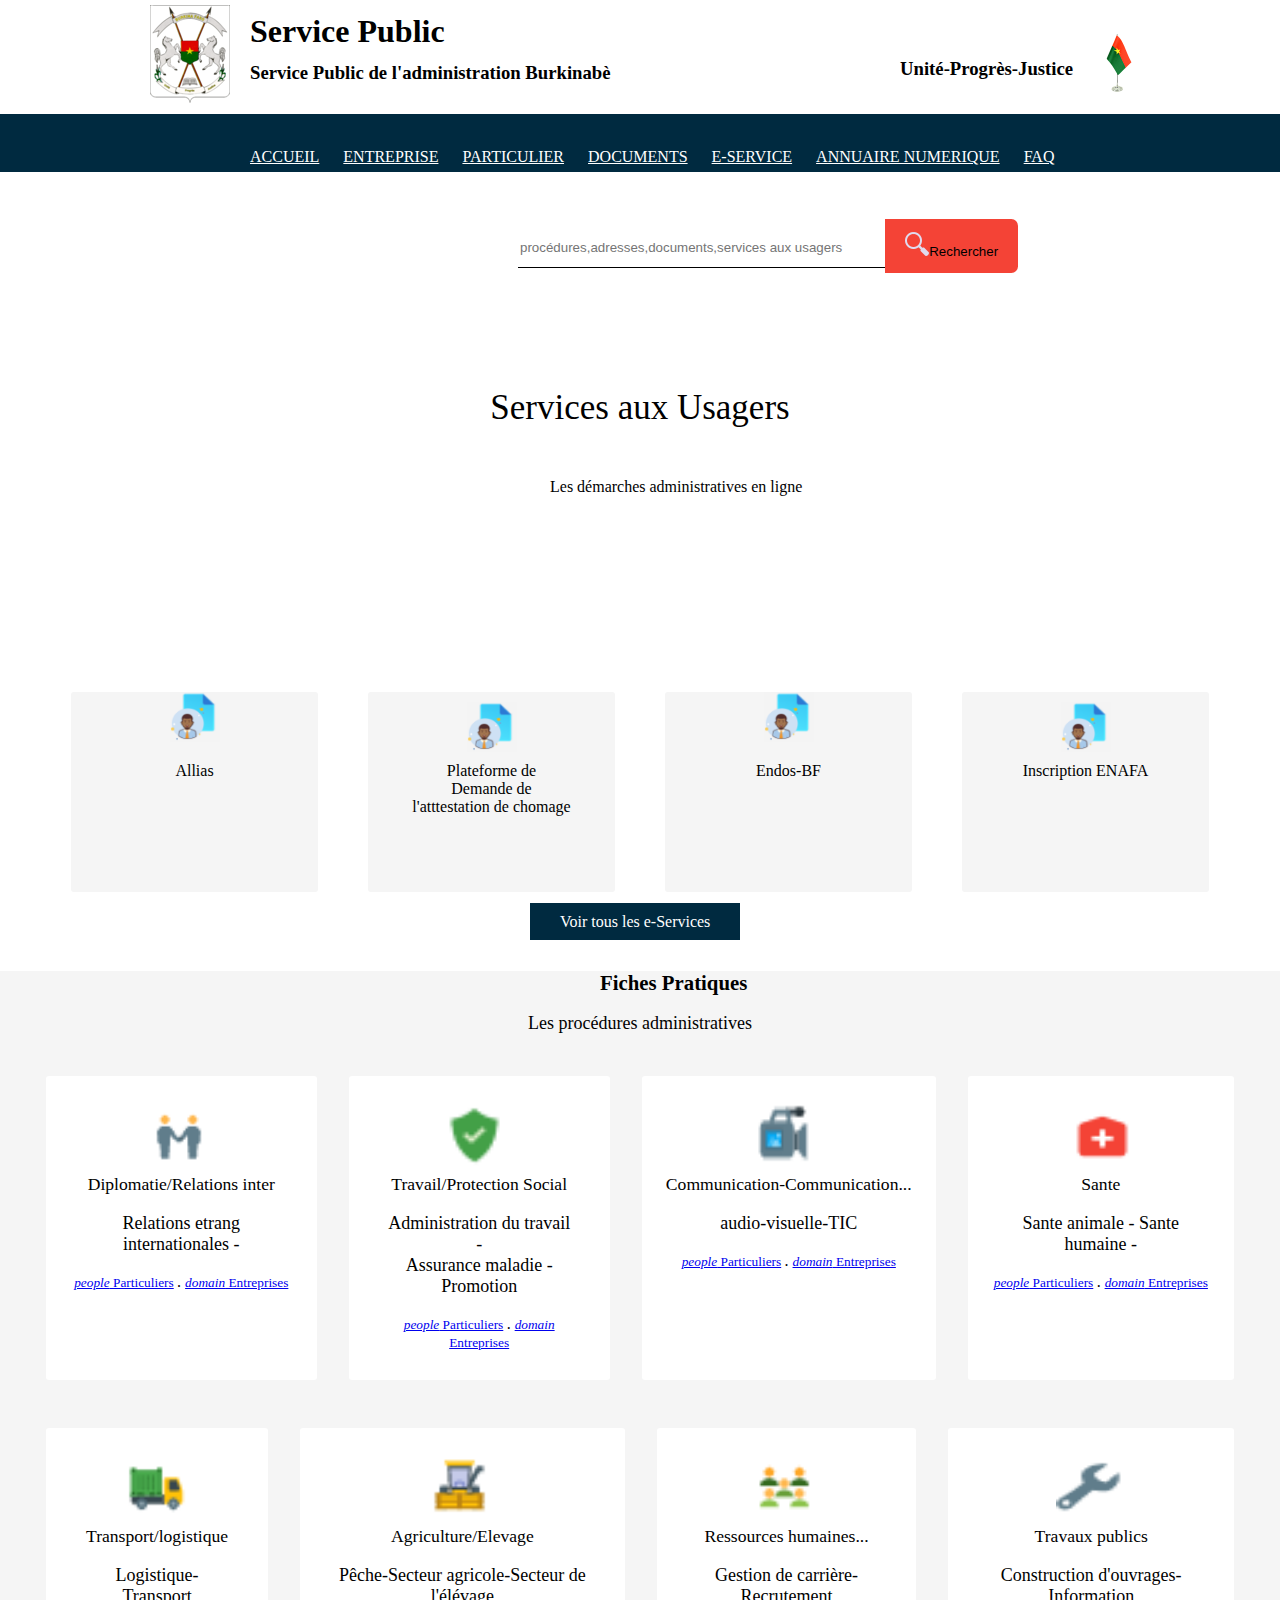
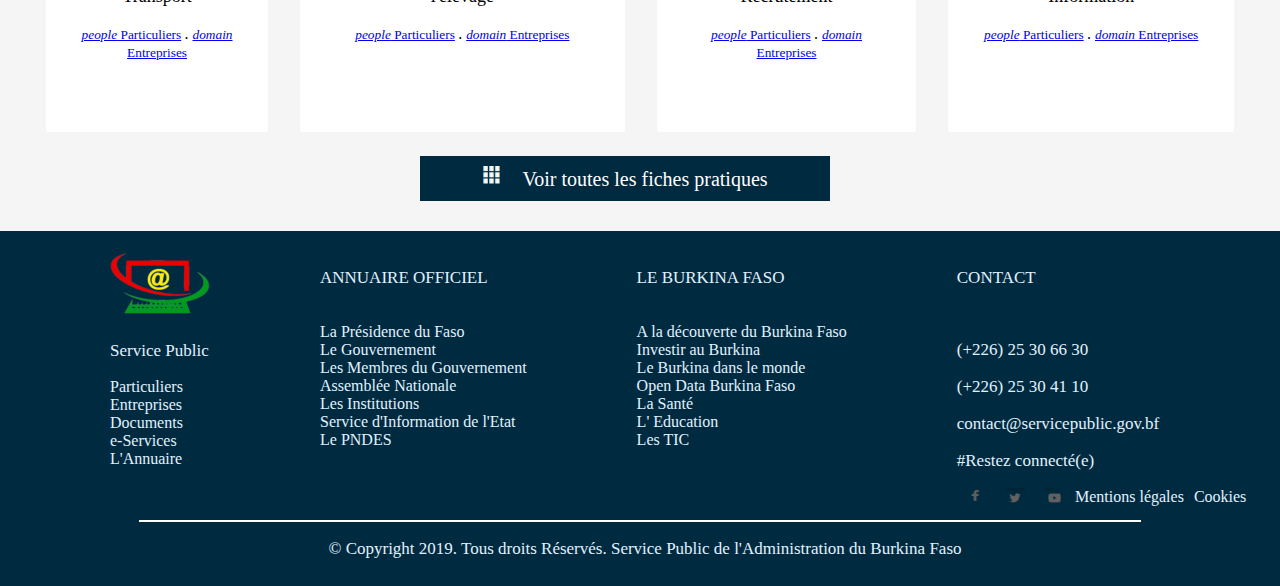
<file: index.html>
<!DOCTYPE html>
<html lang="en">
        <head>
            <meta charset="UTF-8">
            <link rel="stylesheet" href="style.css">
            <meta http-equiv="X-UA-Compatible" content="IE=edge">
            <meta name="viewport" content="width=device-width, initial-scale=1.0">
            <title> Accueil service public</title>
        </head>
        <body>
            <header>
                <div gheader>
                <div class="hautdepage">
                   <div class="img1"><img src="images/armoirie-burkina-faso (1).png" alt=""></div>
                    <div class="sp"><b><h1>Service Public</h1></B></div>
                       <div class="sp2"><h3>Service Public de l'administration Burkinabè</h3></div>
                    <div class="devise"><h3> Unité-Progrès-Justice</h3></div>
                       <div class="img2"><img src="images/drapeau.png" alt=""></div>
                </div>
                 <div class="header">
                    <nav>
                        <ul>
                            <li><a href="">ACCUEIL</a></li>
                            <li><a href="">ENTREPRISE</a></li>
                            <li><a href="">PARTICULIER</a></li>
                            <li><a href="">DOCUMENTS</a></li>
                            <li><a href="">E-SERVICE</a></li>
                            <li><a href="">ANNUAIRE NUMERIQUE</a></li>
                            <li><a href="">FAQ</a></li>
                        </ul>
                    </nav>
                </div>
                </div>
            </header>
                    <section class="search">
                     <div class="p"><p><input type="search" name="search" id="rechercher" placeholder="procédures,adresses,documents,services aux usagers"></p></div>
                   <!-- <div class="input"><input type="search" name="q" placeholder="Rechercher"></div> -->
                   <div><button class="button"><img src="images/loupe.png" alt="">Rechercher</button></div>
                    </section>
                    <section class="section1">
                        <span class="p1">Services aux Usagers </span>
                        <p class="les">Les démarches administratives en ligne</p> 
                            <div class="boxs">
                                <div class="box1"><img src="images/bonome1.png" width="50" height="50" id="img1" /><p>Allias</p></div>
                                <div class="box2"><img src="images/bonome2.png" width="50" height="50" id="img2" /><p>Plateforme de<br /> Demande de<br />l'atttestation de chomage</p></div>
                                <div class="box3"><img src="images/bonome3.png" width="50" height="50" id="img3" /><p>Endos-BF</p></div>
                                <div class="box4"><img src="images/bonome4.png" width="50" height="50" id="img4" /><p>Inscription ENAFA</p></div>
                            </div>
                        <a href="#">Voir tous les e-Services</a>
                    </section>
                    <section class="section2">
                        <span class="pf">Fiches Pratiques</span>
                        <p>Les procédures administratives</p>
                        <div class="mode2">
                        <div class="boxy1">
                   <img src="images/diplomatie.png" width="70" height="70" />
                     <div class="titres2"> Diplomatie/Relations inter</div>
                     <p>Relations etrang internationales - </p>
                     <div> <small class="right"><a href="particuliers/diplomatierelations-internationales"><i class="material-icons left tiny">people</i> Particuliers</a> </small>.
                     <small class="left"><a href="entreprises/diplomatierelations-internationales"><i class="material-icons left tiny">domain</i> Entreprises</a></small></div>
                      </div>
                      <div class="boxy1">
                   <img src="images/protection.png" width="70" height="70" />
                     <div class="titres2"> Travail/Protection Social</div>
                     <p>Administration du travail - <br />Assurance maladie - Promotion </p>
                     <div> <small class="right"><a href="particuliers/diplomatierelations-internationales"><i class="material-icons left tiny">people</i> Particuliers</a> </small>.
                     <small class="left"><a href="entreprises/diplomatierelations-internationales"><i class="material-icons left tiny">domain</i> Entreprises</a></small></div>
                      </div>
                      <div class="boxy1">
                   <img src="images/communication.png" width="70" height="70" />
                     <div class="titres2"> Communication-Communication...</div>
                     <p>audio-visuelle-TIC</p>
                     <div> <small class="right"><a href="particuliers/diplomatierelations-internationales"><i class="material-icons left tiny">people</i> Particuliers</a> </small>.
                     <small class="left"><a href="entreprises/diplomatierelations-internationales"><i class="material-icons left tiny">domain</i> Entreprises</a></small></div>
                      </div>
                      <div class="boxy1">
                   <img src="images/santé.png" width="70" height="70" />
                     <div class="titres2"> Sante</div>
                     <p>Sante animale - Sante humaine - </p>
                     <div> <small class="right"><a href="particuliers/diplomatierelations-internationales"><i class="material-icons left tiny">people</i> Particuliers</a> </small>.
                     <small class="left"><a href="entreprises/diplomatierelations-internationales"><i class="material-icons left tiny">domain</i> Entreprises</a></small></div>
                      </div>
                   </div>
                   <div class="mode2">
                        <div class="boxy1">
                   <img src="images/transport.png" width="70" height="70" />
                     <div class="titres2"> Transport/logistique</div>
                     <p>Logistique-Transport </p>
                     <div> <small class="right"><a href="particuliers/diplomatierelations-internationales"><i class="material-icons left tiny">people</i> Particuliers</a> </small>.
                     <small class="left"><a href="entreprises/diplomatierelations-internationales"><i class="material-icons left tiny">domain</i> Entreprises</a></small></div>
                      </div>
                      <div class="boxy1">
                   <img src="images/agriculture.png" width="70" height="70" />
                     <div class="titres2">Agriculture/Elevage</div>
                     <p>Pêche-Secteur agricole-Secteur de l'élévage</p>
                     <div> <small class="right"><a href="particuliers/diplomatierelations-internationales"><i class="material-icons left tiny">people</i> Particuliers</a> </small>.
                     <small class="left"><a href="entreprises/diplomatierelations-internationales"><i class="material-icons left tiny">domain</i> Entreprises</a></small></div>
                      </div>
                      <div class="boxy1">
                   <img src="images/Ressources humaines.png" width="70" height="70" />
                     <div class="titres2"> Ressources humaines...</div>
                     <p>Gestion de carrière-Recrutement</p>
                     <div> <small class="right"><a href="particuliers/diplomatierelations-internationales"><i class="material-icons left tiny">people</i> Particuliers</a> </small>.
                     <small class="left"><a href="entreprises/diplomatierelations-internationales"><i class="material-icons left tiny">domain</i> Entreprises</a></small></div>
                      </div>
                      <div class="boxy1">
                   <img src="images/pubique.png" width="70" height="70" />
                     <div class="titres2">Travaux publics</div>
                     <p>Construction d'ouvrages-Information</p>
                     <div> <small class="right"><a href="particuliers/diplomatierelations-internationales"><i class="material-icons left tiny">people</i> Particuliers</a> </small>.
                     <small class="left"><a href="entreprises/diplomatierelations-internationales"><i class="material-icons left tiny">domain</i> Entreprises</a></small></div>
                      </div>
                   </div>
                   <a href="#" class="a1"><img src="images/bouton.png" width="20" height="20"cursor="pointer" /><span class="txt">Voir toutes les fiches pratiques</span></a>
                    </section>
                    <footer>
                        <div class="foot">
                        <div>
                            <img src="images/logo-ordinateur.png"  />
                            <p>Service Public </p>
                            <a href="#">Particuliers</a>
                            <a href="#">Entreprises</a>
                            <a href="#">Documents</a>
                            <a href="#">e-Services</a>
                            <a href="#">L'Annuaire</a>
                        </div>
                        <div>
                            <p>ANNUAIRE OFFICIEL</p><br/>
                            <a href="#">La Présidence du Faso</a>
                            <a href="#">Le Gouvernement</a>
                            <a href="#">Les Membres du Gouvernement</a>
                            <a href="#">Assemblée Nationale</a>
                            <a href="#">Les Institutions</a>
                            <a href="#">Service d'Information de l'Etat</a>
                            <a href="#">Le PNDES</a>
                        </div>
                        <div>
                            <p>LE BURKINA FASO</p><br/>
                            <a href="#">A la découverte du Burkina Faso</a>
                            <a href="#">Investir au Burkina</a>
                            <a href="#">Le Burkina dans le monde</a>
                            <a href="#">Open Data Burkina Faso</a>
                            <a href="#">La Santé </a>
                            <a href="#">L' Education </a>
                            <a href="#">Les TIC </a>
                        </div>
                        <div>
                            <p>CONTACT</p><br/>
                         <p>(+226) 25 30 66 30 </p>
                         <p>(+226) 25 30 41 10 </p>
                         <p>contact@servicepublic.gov.bf </p>
                         <p>#Restez connecté(e) </p>
                      </div>
                   </div>
                         <div class="imgfoot">
                         <a href="#"><img src="images/face.png" width="20" height="20" /></a>
                         <a href="#"><img src="images/twitter.png" width="20" height="20" /></a>
                         <a href="#"><img src="images/Youtube.png" width="20" height="20" /></a>
                            <a href="#">Mentions légales </a><a href="#"> Cookies</a>
                        </div>
                        <hr width="1000" color="white">
                        <p align="center">© Copyright 2019. Tous droits Réservés. Service Public de l'Administration du Burkina Faso</p>
                    </footer>
        </body>
</html>
</file>
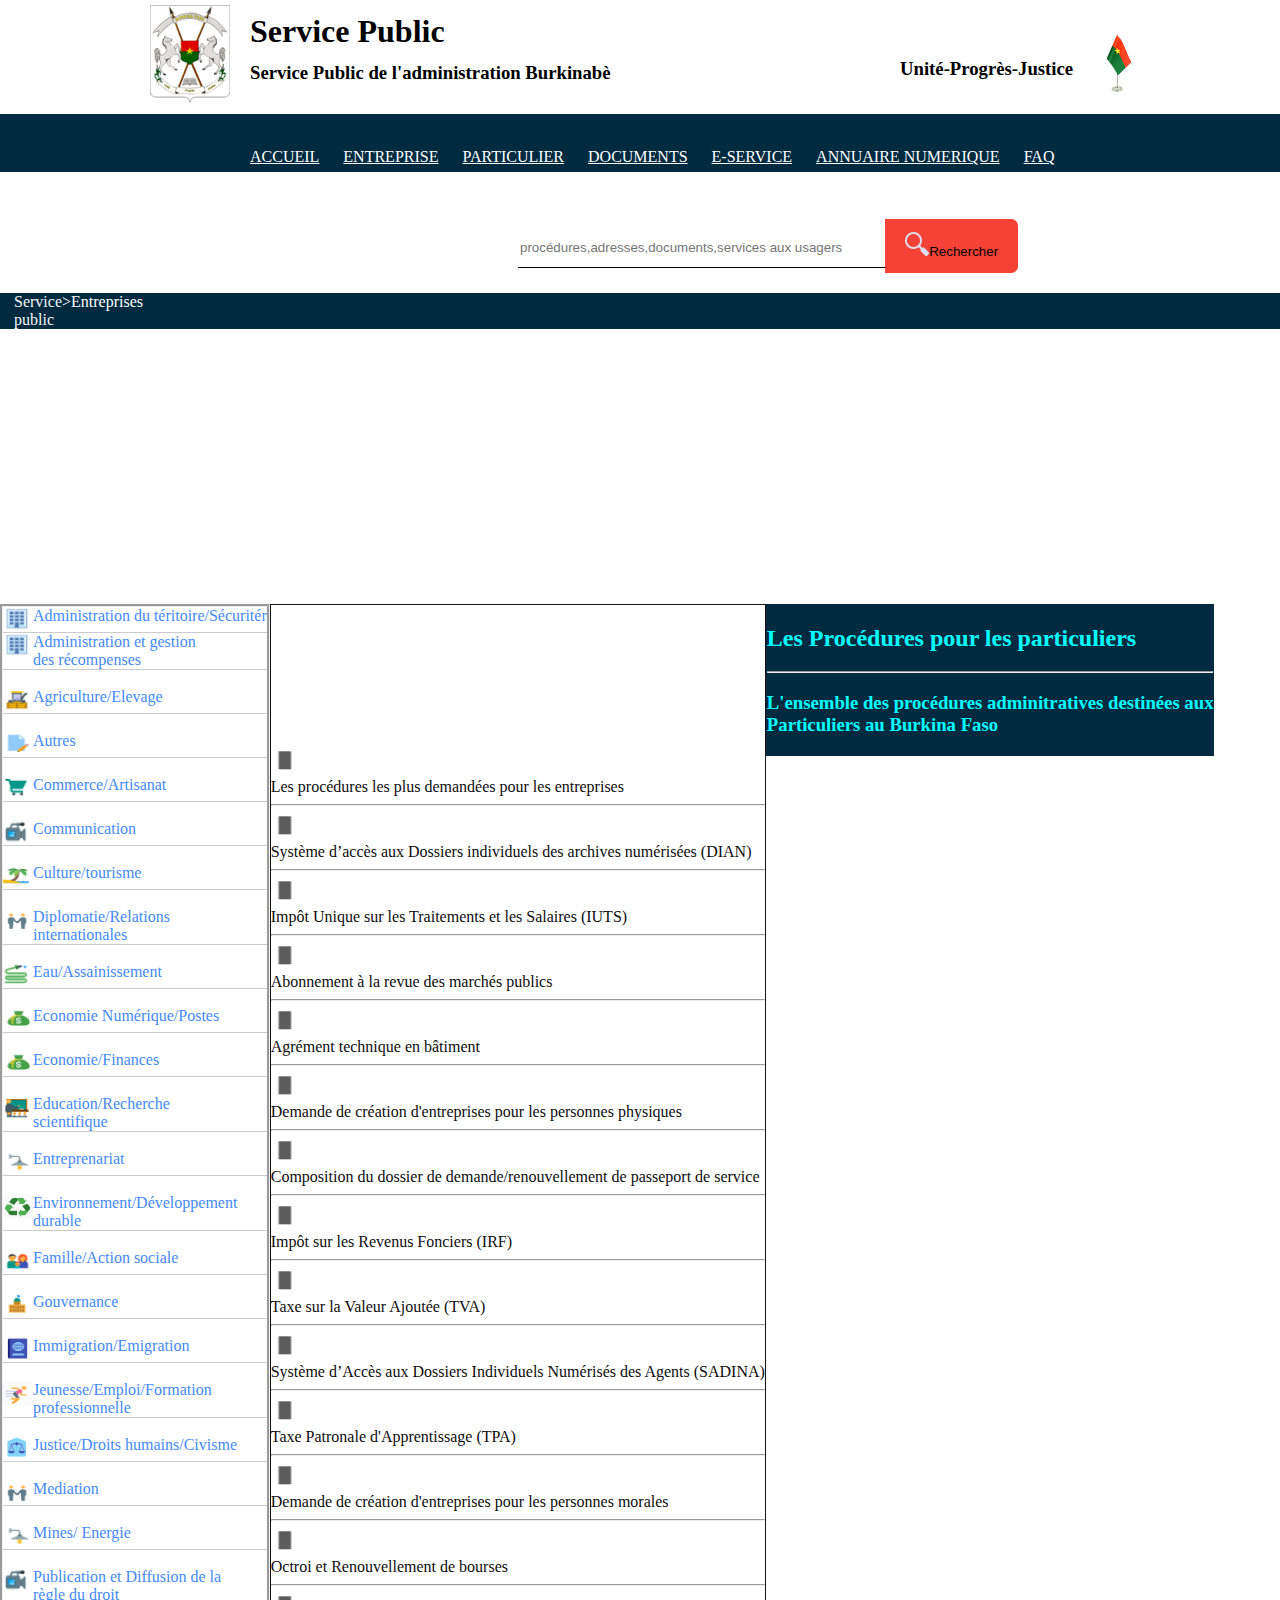
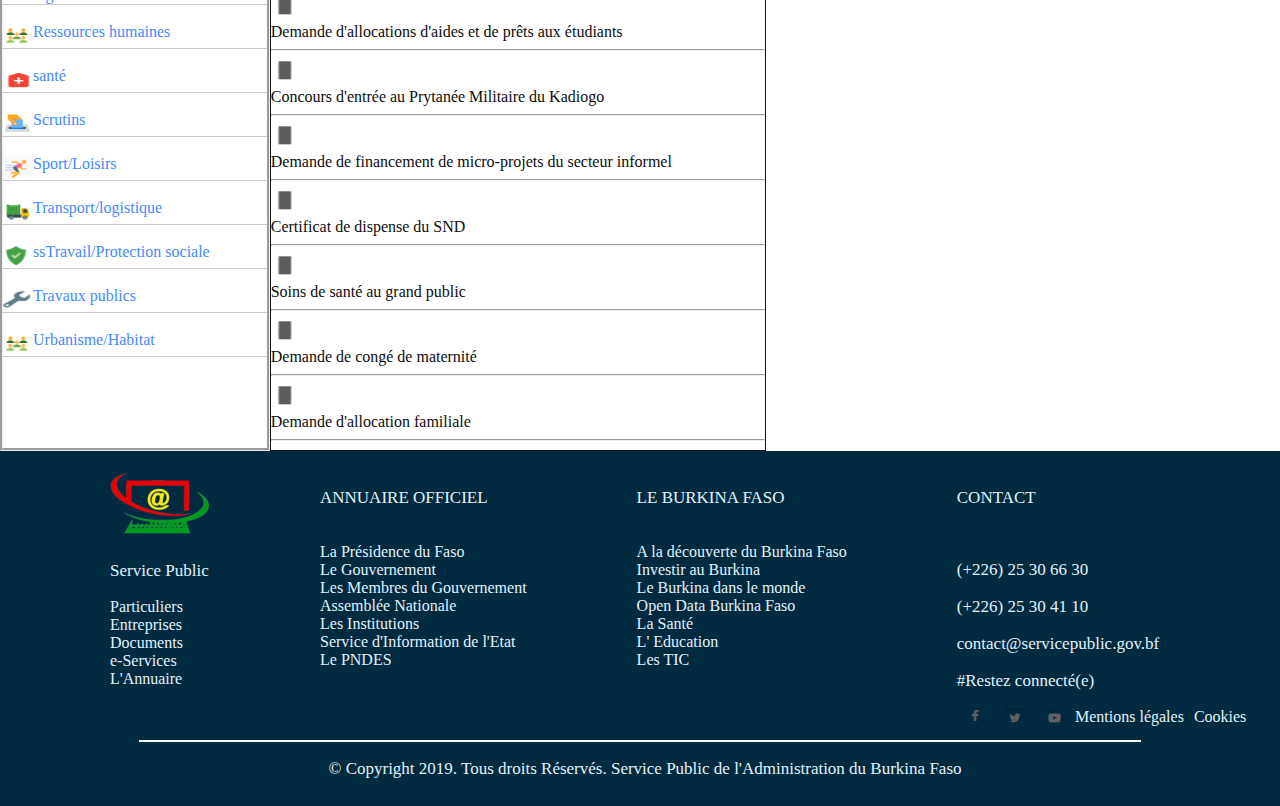
<file: indexentreprise.html>
<!DOCTYPE html>
<html lang="en">
        <head>
            <meta charset="UTF-8">
            <link rel="stylesheet" href="style.css">
            <meta http-equiv="X-UA-Compatible" content="IE=edge">
            <meta name="viewport" content="width=device-width, initial-scale=1.0">
            <title>Entreprise service public</title>
        </head>
        <body>
            <header>
                <div gheader>
                <div class="hautdepage">
                   <div class="img1"><img src="images/armoirie-burkina-faso (1).png" alt=""></div>
                    <div class="sp"><b><h1>Service Public</h1></B></div>
                       <div class="sp2"><h3>Service Public de l'administration Burkinabè</h3></div>
                    <div class="devise"><h3> Unité-Progrès-Justice</h3></div>
                       <div class="img2"><img src="images/drapeau.png" alt=""></div>
                </div>
                 <div class="header">
                    <nav>
                        <ul>
                            <li><a href="">ACCUEIL</a></li>
                            <li><a href="">ENTREPRISE</a></li>
                            <li><a href="">PARTICULIER</a></li>
                            <li><a href="">DOCUMENTS</a></li>
                            <li><a href="">E-SERVICE</a></li>
                            <li><a href="">ANNUAIRE NUMERIQUE</a></li>
                            <li><a href="">FAQ</a></li>
                        </ul>
                    </nav>
                </div>
                </div>
            </header>
            <div class="search">
                <div class="p"><p><input type="search" name="search" id="rechercher" placeholder="procédures,adresses,documents,services aux usagers"></p></div>
              <!-- <div class="input"><input type="search" name="q" placeholder="Rechercher"></div> -->
              <div><button class="button"><img src="images/loupe.png" alt="">Rechercher</button></div>
            </div>
            <div class="background"> 
                <div class="ground">
                    <div class="s">Service public</div><div class="flech">></div><div class="entreprise">Entreprises</div>
                </div>
            </div>
            <div class="sect2">
                <div class="sect21">
                    <div class="part1">
                       <div class="ho">
                            <img src="images/administration.png"width="30" height="25" alt="">
                            <div>Administration du téritoire/Sécurité</div>r
                        </div>
                        <div class="ho"><img src="images/administration.png" width="30" height="25" alt="">
                            <div>Administration et gestion<br>des récompenses</div></div><br>
                        <div class="ho"><img src="images/agriculture.png" width="30" height="25" alt="">
                            <div>Agriculture/Elevage</div></div><br>
                        <div class="ho"><img src="images/autres.png" width="30" height="25" alt="">
                            <div>Autres</div></div><br>
                        <div class="ho"><img src="images/commerce.png" width="30" height="25" alt="">
                            <div>Commerce/Artisanat</div></div><br>
                        <div class="ho"><img src="images/communication.png" width="30" height="25" alt="">
                            <div>Communication</div></div><br>
                        <div class="ho"><img src="images/culture-tourisme.png" width="30" height="25" alt="">
                            <div>Culture/tourisme</div></div><br>
                        <div class="ho"><img src="images/diplomatie.png" width="30" height="25" alt="">
                            <div>Diplomatie/Relations<br>internationales</div></div><br>
                        <div class="ho"><img src="images/eau.png" width="30" height="25" alt="">
                            <div>Eau/Assainissement</div></div><br>
                        <div class="ho"><img src="images/economie.png" width="30" height="25" alt="">
                            <div>Economie Numérique/Postes</div></div><br>
                        <div class="ho"><img src="images/economie.png" width="30" height="25" alt="">
                            <div>Economie/Finances</div></div><br>
                        <div class="ho"><img src="images/education.png" width="30" height="25" alt="">
                            <div>Education/Recherche<br>scientifique</div></div><br>
                        <div class="ho"><img src="images/energie.png" width="30" height="25" alt="">
                            <div>Entreprenariat</div></div><br>
                        <div class="ho"><img src="images/environnement.png" width="30" height="25" alt="">
                            <div>Environnement/Développement<br>durable</div></div><br>
                        <div class="ho"><img src="images/famille.png" width="30" height="25" alt="">
                            <div>Famille/Action sociale</div></div><br>
                        <div class="ho"><img src="images/gouvernance.png" width="30" height="25" alt="">
                            <div>Gouvernance</div></div><br>
                        <div class="ho"><img src="images/passport.png" width="30" height="25" alt="">
                            <div>Immigration/Emigration</div></div><br>
                        <div class="ho"><img src="images/jeunesse.png" width="30" height="25" alt="">
                            <div>Jeunesse/Emploi/Formation<br>professionnelle</div></div><br>
                        <div class="ho"><img src="images/lois.png" width="30" height="25" alt="">
                            <div>Justice/Droits humains/Civisme</div></div><br>
                        <div class="ho"><img src="images/diplomatie.png" width="30" height="25" alt="">
                            <div>Mediation</div></div><br>
                        <div class="ho"><img src="images/energie.png" width="30" height="25" alt="">
                            <div>Mines/ Energie</div></div><br>
                        <div class="ho"><img src="images/communication.png" width="30" height="25" alt=""></Img>
                            <div>Publication et Diffusion de la<br>règle du droit</div></div><br>
                        <div class="ho"><img src="images/Ressources humaines.png" width="30" height="25" alt="">
                            <div>Ressources humaines</div></div><br>
                        <div class="ho"><img src="images/santé.png" width="30" height="25" alt="">
                            <div>santé</div></div><br>
                        <div class="ho"><img src="images/vote.png" width="30" height="25" alt="">
                            <div>Scrutins</div></div><br>
                        <div class="ho"><img src="images/jeunesse.png" width="30" height="25" alt="">
                            <div>Sport/Loisirs</div></div><br>
                        <div class="ho"><img src="images/transport.png" width="30" height="25" alt="">
                            <div>Transport/logistique</div></div><br>
                        <div class="ho"><img src="images/protection.png" width="30" height="25" alt="">ss
                            <div>Travail/Protection sociale</div></div><br>
                        <div class="ho"><img src="images/pubique.png" width="30" height="25" alt="">
                            <div>Travaux publics</div></div><br>
                       <div class="ho"><img src="images/Ressources humaines.png" width="30" height="25" alt="">
                       <div>Urbanisme/Habitat</div></div>
                    </div>
                        <div class="part2">
                            <br>
                            <br>
                            <br>
                            <br>
                            <br>
                            <br>
                            <br>
                            <br>
                           <div class="o"><img src="images/trait.png" width="30" height="25" alt="">
                            <div>Les procédures les plus demandées pour les entreprises</div><hr></div>
                          <div class="o"><img src="images/trait.png" width="30" height="25" alt=""><div>Système d’accès aux Dossiers individuels des archives numérisées (DIAN)</div><hr></div>
                           <div class="o"><img src="images/trait.png" width="30" height="25" alt=""><div>Impôt Unique sur les Traitements et les Salaires (IUTS)</div><hr></div>
                           <div class="o"><img src="images/trait.png" width="30" height="25" alt=""><div>Abonnement à la revue des marchés publics</div><hr></div>
                           <div class="o"><img src="images/trait.png" width="30" height="25" alt=""><div>Agrément technique en bâtiment</div><hr></div>
                            <div class="o"><img src="images/trait.png" width="30" height="25" alt=""><div>Demande de création d'entreprises pour les personnes physiques</div><hr></div>
                            <div class="o"><img src="images/trait.png" width="30" height="25" alt=""><div>Composition du dossier de demande/renouvellement de passeport de service</div><hr></div>
                            <div class="o"><img src="images/trait.png" width="30" height="25" alt=""> <div>Impôt sur les Revenus Fonciers (IRF)</div><hr></div>
                            <div class="o"><img src="images/trait.png" width="30" height="25" alt=""><div>Taxe sur la Valeur Ajoutée (TVA)</div><hr></div>
                            <div class="o"><img src="images/trait.png" width="30" height="25" alt=""><div>Système d’Accès aux Dossiers Individuels Numérisés des Agents (SADINA)</div><hr></div>
                            <div class="o"><img src="images/trait.png" width="30" height="25" alt=""><div>Taxe Patronale d'Apprentissage (TPA)</div><hr></div>
                            <div class="o"><img src="images/trait.png" width="30" height="25" alt=""><div>Demande de création d'entreprises pour les personnes morales</div><hr></div>
                            <div class="o"><img src="images/trait.png" width="30" height="25" alt=""><div>Octroi et Renouvellement de bourses</div><hr></div>
                            <div class="o"><img src="images/trait.png" width="30" height="25" alt=""><div>Demande d'allocations d'aides et de prêts aux étudiants</div><hr></div>
                            <div class="o"><img src="images/trait.png" width="30" height="25" alt=""><div>Concours d'entrée au Prytanée Militaire du Kadiogo</div><hr></div>
                            <div class="o"><img src="images/trait.png" width="30" height="25" alt=""><div>Demande de financement de micro-projets du secteur informel</div><hr></div>
                            <div class="o"><img src="images/trait.png" width="30" height="25" alt=""><div>Certificat de dispense du SND</div><hr></div>
                            <div class="o"><img src="images/trait.png" width="30" height="25" alt=""><div>Soins de santé au grand public</div><hr></div>
                            <div class="o"><img src="images/trait.png" width="30" height="25" alt=""><div>Demande de congé de maternité</div><hr></div>
                            <div><img src="images/trait.png" width="30" height="25" alt=""><div>Demande d'allocation familiale</div><hr></div>
                        </div>
                        <div class="part3">
                            <div>
                                <h2>Les Procédures pour les particuliers</h2>
                                <div class="ligne"><hr></div>
                                <h3>L'ensemble des procédures adminitratives destinées aux<br> Particuliers au Burkina Faso</h3>    
                            </div>
                        </div>
                </div>
            </div>
           
            <footer>
                <div class="foot">
                <div>
                    <img src="images/logo-ordinateur.png"/>
                    <p>Service Public </p>
                    <a href="#">Particuliers</a>
                    <a href="#">Entreprises</a>
                    <a href="#">Documents</a>
                    <a href="#">e-Services</a>
                    <a href="#">L'Annuaire</a>
                </div>
                <div>
                    <p>ANNUAIRE OFFICIEL</p><br/>
                    <a href="#">La Présidence du Faso</a>
                    <a href="#">Le Gouvernement</a>
                    <a href="#">Les Membres du Gouvernement</a>
                    <a href="#">Assemblée Nationale</a>
                    <a href="#">Les Institutions</a>
                    <a href="#">Service d'Information de l'Etat</a>
                    <a href="#">Le PNDES</a>
                </div>
                <div>
                    <p>LE BURKINA FASO</p><br/>
                    <a href="#">A la découverte du Burkina Faso</a>
                    <a href="#">Investir au Burkina</a>
                    <a href="#">Le Burkina dans le monde</a>
                    <a href="#">Open Data Burkina Faso</a>
                    <a href="#">La Santé </a>
                    <a href="#">L' Education </a>
                    <a href="#">Les TIC </a>
                </div>
                <div>
                    <p>CONTACT</p><br/>
                 <p>(+226) 25 30 66 30 </p>
                 <p>(+226) 25 30 41 10 </p>
                 <p>contact@servicepublic.gov.bf </p>
                 <p>#Restez connecté(e) </p>
              </div>
           </div>
                 <div class="imgfoot">
                 <a href="#"><img src="images/face.png" width="20" height="20" /></a>
                 <a href="#"><img src="images/twitter.png" width="20" height="20" /></a>
                 <a href="#"><img src="images/Youtube.png" width="20" height="20" /></a>
                    <a href="#">Mentions légales </a><a href="#"> Cookies</a>
                </div>
                <hr width="1000" color="white">
                <p align="center">© Copyright 2019. Tous droits Réservés. Service Public de l'Administration du Burkina Faso</p>
            </footer>
</body>
</html>
</file>
<file: style.css>
html
body{
    margin: 0px!important;
    padding: 0px!important;
    overflow-x: hidden;
}
/* .gheader{
    position: relative;
    top: -500px;
} */
.img2{
    position: relative;
    padding-left: 1100px;
    top: -10px;
}
.devise{
    position: relative;
    padding-left: 900px;
    top: 65px;
}
.img1{
    position: relative;
    top: 235px;
    padding-left: 150px;
}
.sp2{
    position: relative;
    top: 110px;
    padding-left: 250px;
}
.sp{
    position: relative;
    padding-left: 250px;
    top: 120px;
}
.header{
    background-color: #002A40;
    height: 70px;
    padding-left: 200px;
    padding-top: 8px;
}
nav ul li{
    list-style-type: none;
    display: inline-block;
    padding: 10px;
}
ul li a{
    color: #fff;
    letter-spacing: 0,1rem;
}
ul li a:hover{
    color: blue;
    text-decoration: underline;
}
.hautdepage{
    position: relative;
    top: -230px;
}
/* .header{
    position: relative;
    top: -230px;
} */
.search
{
    position: relative;
    top: -250px;
    background-color: #fff;
    margin: 0px;
    padding: 10px;
}
.p{
    position: relative;
    left: 500px;
    top: 30px;
    letter-spacing: 0,1rem;
}
.button
{
    background-color: #448AFF;
    left: 500px;
    position: relative;
    top: -35px;
    margin-left: 400px;
    height: 3em;
    border: none;
    border-radius: 0 0.5em 0.5em 0 ;
    width: 10em;

}

/* .search
{
    background-color: #F5F5F5;
    height: 100px;
    margin: 0px;
    padding: 0px;
} */
.section1{
	margin-top: 20px;
}
.p1{
    position: relative;
	width: 100%;
    margin-left: auto;
    float: left;
    box-sizing: border-box;
    padding: 0 .80rem;
    min-height: 1px;
    text-align: center;
    font-size: 35px;
    top: -200px;
}
.les{
    position: relative;
    left: 550px;
    top: -150px;
}
#btnrch{
	background-color: blue;
	cursor: pointer;
	padding: 10px;
	padding-right: 20px;
	color: white;
	background-color: #448AFF !important;
}
.boxs{
	display: flex;
	border: 1px white solid;
	margin: 20px;
	padding-top: 25px;
	margin-right: 70px;
}
.box1,.box2,.box3,.box4{
	border: 0px black solid;
	margin-left: 50px;
	background-color: #f5f5f5 !important;
	border-radius: 3px;
	text-align: center;
	width: 25%;
	height: 200px
}
.box1:hover,.box2:hover,.box3:hover,.box4:hover{
	-webkit-box-shadow: 0 8px 17px 0 rgba(0,0,0,0.2),0 6px 20px 0 rgba(0,0,0,0.19);
   background: linear-gradient(180deg,#448AFF, #002a40);
   color: white;
   cursor: pointer;
}
#img2,#img4{
	position: relative;
	top: 10px;
}
.section1 a{
	text-decoration: none;
	background-color: #002a40;
	padding: 10px;
	padding-left: 30px;
	padding-right: 30px;
	margin-left: 530px;
	color: white;
}
.boxy1:hover {
  background: #fafafa;
  box-shadow: 0 8px 17px 0 rgba(0,0,0,0.2),0 6px 20px 0 rgba(0,0,0,0.19);
  }
  .boxy1 {
  text-align: center;
  border-radius: 3px;
  margin: 1.5rem 1rem;
  height: 16rem;
  transition: box-shadow .25s, -webkit-box-shadow .25s;
  padding: 24px;
  background-color: white;
}
.titres2 {
  font-size: 1.1rem;
  font-weight: 450;
  display: block;
  white-space: nowrap;
  overflow: hidden;
  text-overflow: ellipsis;
}
.mode2{
  display: flex;
  padding-right: 30px;
  padding-left: 30px;
  margin-right: auto;
  margin-left: auto;
}
.section2 p{
	width: 100%;
    margin-left: auto;
    float: left;
    box-sizing: border-box;
    padding: 0 .80rem;
    min-height: 1px;
    text-align: center;
    font-size: 18px;
}
.section2{
	margin-top: 40px;
	background-color: #f5f5f5 !important;
	padding-bottom: 30px;
}
.a1{
	text-decoration: none;
	background-color: #002a40;
	padding: 10px;
	padding-left: 30px;
	padding-right: 30px;
	margin-left: 420px;
	color: white;
	display: block;
	text-align: center;
	width: 350px;
}
.txt{
	font-size: 20px;
	padding-left: 20px;
}
.pf{ 
	margin-left: 600px;
	font-size: 1.3rem;
	font-weight: 600;
    top: 20px;
}
.p2sct3{
	margin-left: 165px;
	font-size: 1.3rem;
	font-weight: 600;
}
.p3sct3
{
    font-size: 12px;
    color: #333;
    margin-left: 20px;
}
input[type=search]{
    overflow: visible;
    border: none;
    height: 3em;
    width: 380px;
    margin-left: 8px;
    outline: none;
    border-bottom: 1px solid black;
    background-color: transparent;
}
.img2{
    position: relative;
    padding-left: 1100px;
    top: -10px;
}
.devise{
    position: relative;
    padding-left: 900px;
    top: 65px;
}
.img1{
    position: relative;
    top: 235px;
    padding-left: 150px;
}
.sp2{
    position: relative;
    top: 110px;
    padding-left: 250px;
}
.sp{
    position: relative;
    padding-left: 250px;
    top: 120px;
}
.header{
    background-color: #002A40;
    height: 70px;
    padding-left: 200px;
    padding-top: 8px;
}
nav ul li{
    list-style-type: none;
    display: inline-block;
    padding: 10px;
}
ul li a{
    color: #fff;
    letter-spacing: 0,1rem;
}
ul li a:hover{
    color: blue;
    text-decoration: underline;
}
.hautdepage{
    position: relative;
    top: -230px;
}
.header{
    position: relative;
    top: -230px;
}
.button{
	background-color: #F44336;
    left: 475px;
    position: relative;
    height: 4em;
    border: none;
    border-radius: 0 0.5em 0.5em 0 ;
    width: 10em;
}
.background{
	background-color: #002a40;
    position:relative;
    top: -275px;
    display: flex;
    flex-direction: row;
}
.papa{
    display: flex;
    flex-direction: row;
    height: 40px;
    width: 100%;
    background-color: #002A40;
}
.ground{
    position: relative;
    display: flex;
    flex-direction: row;
    width: 100px;
    left: 14px;
}
.s{
    color: #f5f5f5;
    flex-direction: row;
}
.flech{
    color: #fff;

}
.entreprise{
    color: #fff;
}
.sect2{
    display: flex;
}
.sect21{
    display: flex;
    flex-direction: row;
}
.part1{
    color: #448AFF;
    display: flex;
    flex-direction: column;
    border-style: groove;
}
.ho{
    display: flex;
    border-bottom: 1px solid #ccc;
}
.o{
    
}
.part2{
    color: #0e0d0d;
    border: #141414 1px solid;
    height: 1445px;
    
}
.part3{
    color: aqua;
    border: #002A40 1px solid;
    height: 150px;
    background-color: #002A40;
}
footer
{
	background-color: #002a40;
	padding-bottom: 10px;
}
.foot
{
	display: flex;
}
footer a 
{
	text-decoration: none;
	color: white;
	display: block;
	margin-left: 10px;
	color: #E1F2FE;
}
footer a:hover
{
	color: white;
}
footer p{
	color: #E1F2FE;
	font-size: 17px;
	margin-left: 10px;
}
footer img
{
	margin-left: 10px;
}
.foot div
{
	margin-left: 100px;
	padding-top: 20px;
}
.imgfoot
{
	display: flex;
	margin-left: 945px;
}
</file>
